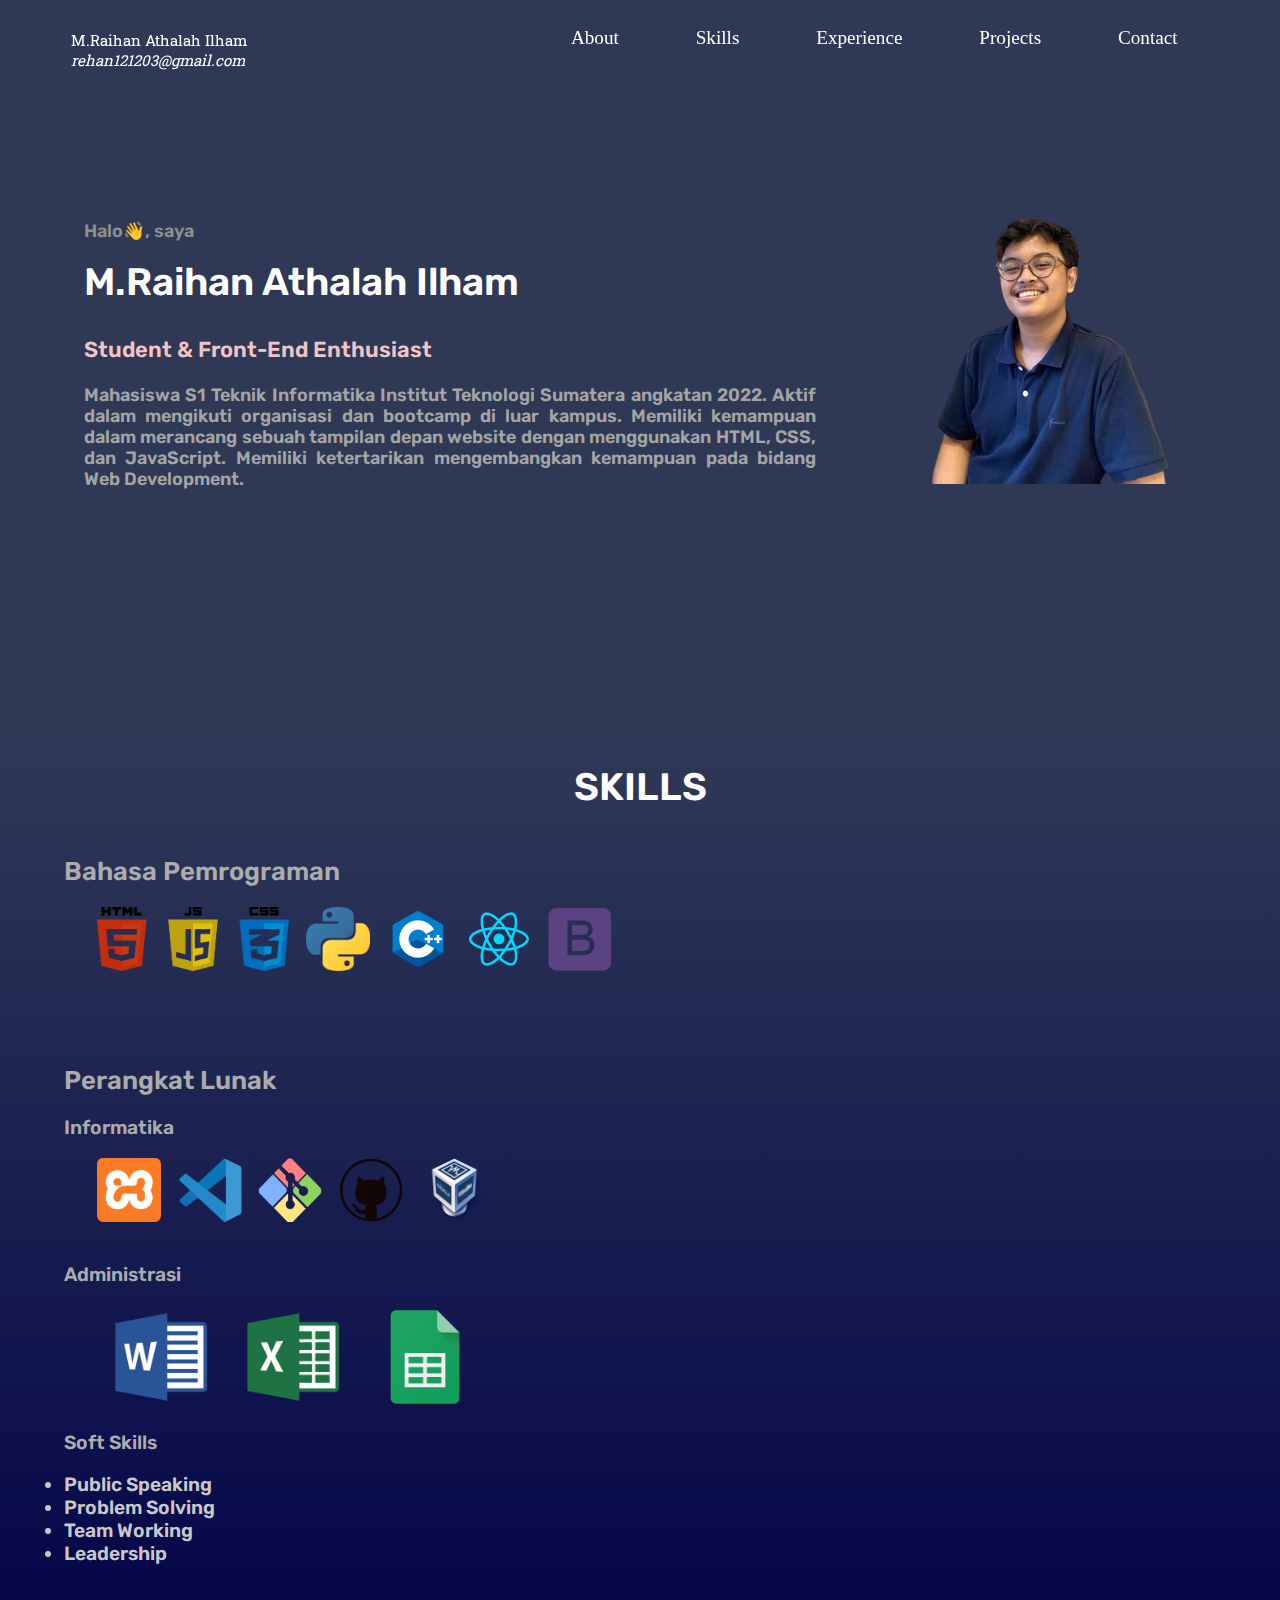
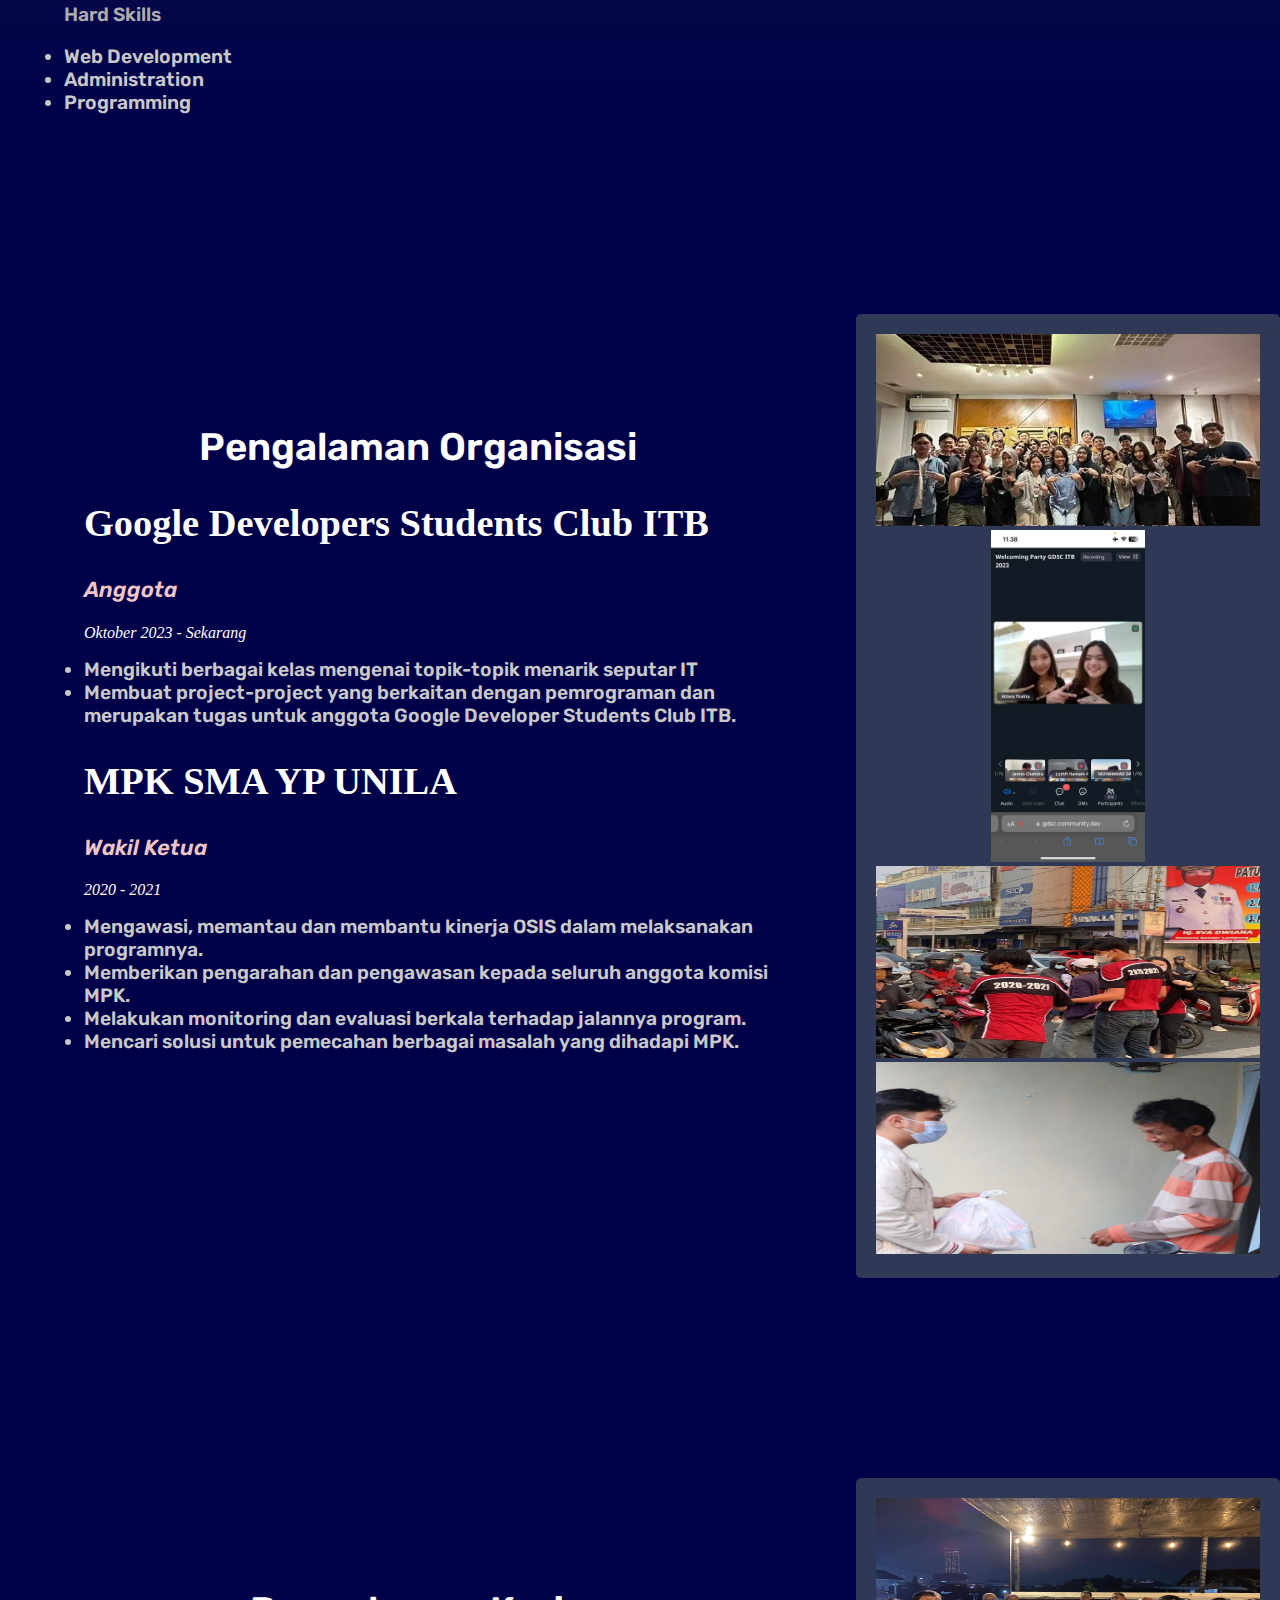
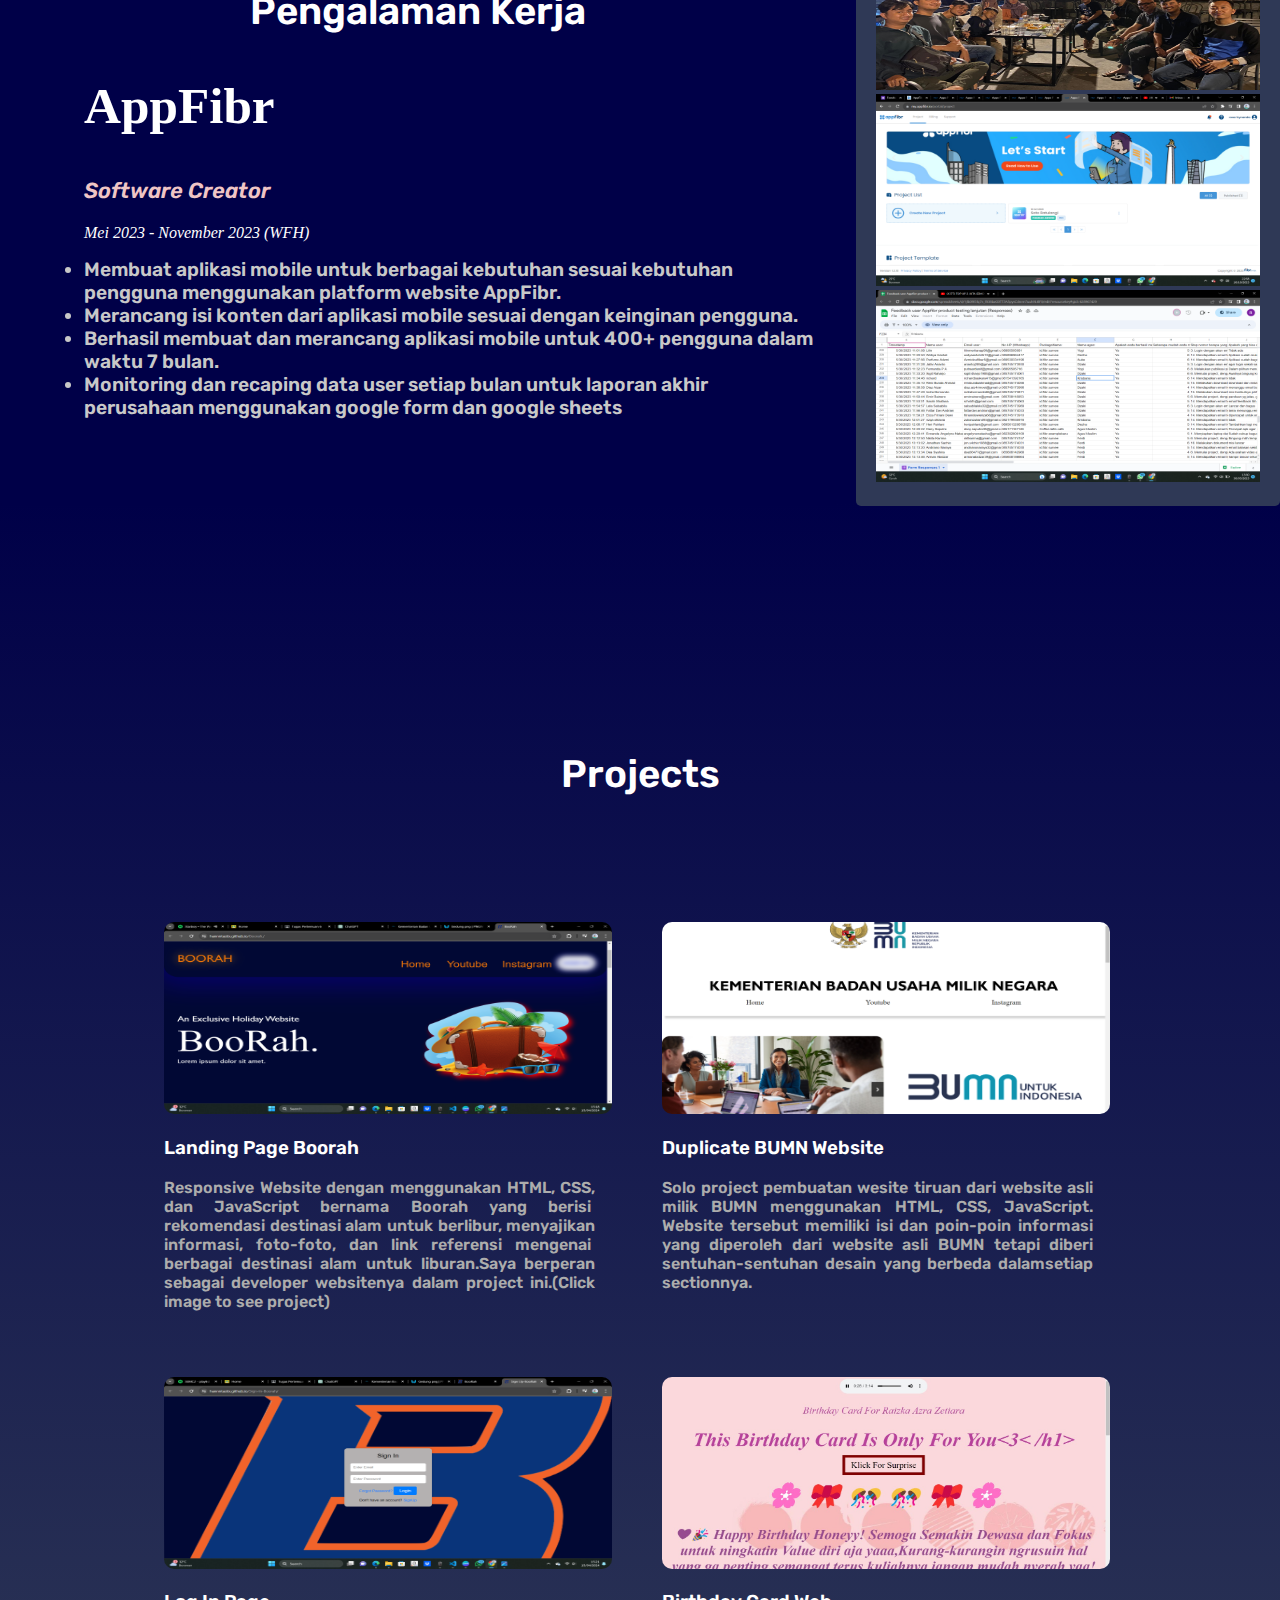
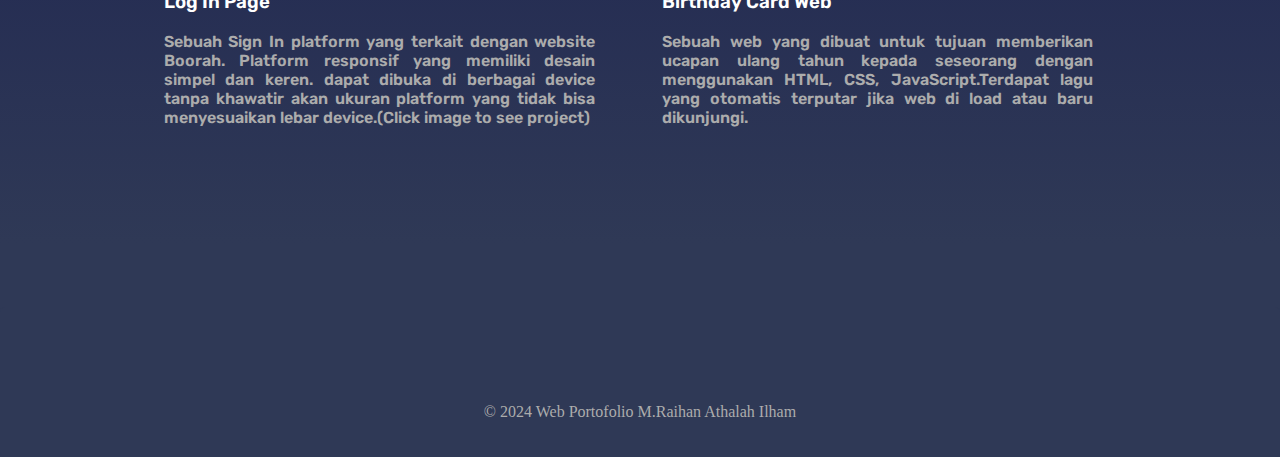
<file: index.html>
<!DOCTYPE html>
<html lang="en">

<head>
    <meta charset="UTF-8">
    <meta name="viewport" content="width=device-width, initial-scale=1.0">
    <title>Portofolio</title>
    <link rel="icon" href="task_html/Logo R.png" type="gif/jpg" sizes="16x16">
    <link rel="stylesheet" href="style.css">
    <link rel="preconnect" href="https://fonts.googleapis.com">
    <link rel="preconnect" href="https://fonts.gstatic.com" crossorigin>
    <link
        href="https://fonts.googleapis.com/css2?family=Bungee+Spice&family=Nanum+Myeongjo&family=Roboto+Slab:wght@100..900&family=Rubik:ital,wght@0,552;1,552&display=swap"
        rel="stylesheet">
    <link rel="stylesheet" href="https://cdnjs.cloudflare.com/ajax/libs/font-awesome/6.4.0/css/all.min.css"
        integrity="sha512-iecdLmaskl7CVkqkXNQ/ZH/XLlvWZOJyj7Yy7tcenmpD1ypASozpmT/E0iPtmFIB46ZmdtAc9eNBvH0H/ZpiBw=="
        crossorigin="anonymous" referrerpolicy="no-referrer" />
</head>

<body>
    <header>
        <div id="navbar" clss="navi">
            <h1 class="navbar-title">M.Raihan Athalah Ilham <br> <a href="#" target="_blank"
                    style="text-decoration: none; color: white;"><i>rehan121203@gmail.com</i></a></h1>
            <nav>
                <ul>
                    <a class="li" href="#main">About</a>
                    <a class="li" href="#skills">Skills</a>
                    <a class="li" href="#article2">Experience</a>
                    <a class="li" href="#project">Projects</a>
                    <a class="li" href="#main-footer">Contact</a>
                </ul>
            </nav>
        </div>
    </header>

    <main>
        <div id="main" class="main">
            <article>
                <p class="judul">Halo👋, saya</p>
                <h2 class="judul1">M.Raihan Athalah Ilham</h2>
                <p class="opening">Student & Front-End Enthusiast</p>
                <p class="about">Mahasiswa S1 Teknik Informatika Institut Teknologi Sumatera angkatan 2022. ​Aktif dalam
                    mengikuti organisasi dan bootcamp di luar kampus. Memiliki ​kemampuan dalam merancang sebuah
                    tampilan
                    depan website dengan ​menggunakan HTML, CSS, dan JavaScript. Memiliki ketertarikan ​mengembangkan
                    kemampuan pada bidang Web Development.</p>
            </article>

            <aside>
                <img src="task_html/profile-removebg-preview.png" style="width:80%;height: 100%; margin-top: -5vw;"
                    alt="profile">
            </aside>
        </div>
        <div id="skills" class="skill">
            <h1 class="heading">SKILLS</h1>
            <h2 class="language">Bahasa Pemrograman</h2>
            <div class="image">
                <img class="icons1" src="task_html/logo htmlcssjs.png" alt="html">
                <img class="icons" src="task_html/python png.png" alt="python">
                <img class="icons" src="task_html/c++.png" alt="c++">
                <img class="icons" src="task_html/react.png" alt="react">
                <img class="icons" src="task_html/bootstrap.png" alt="bootstrap">
            </div>
            <h2 class="software">Perangkat Lunak</h2>
            <h3 class="informatika">Informatika</h3>
            <div class="image">
                <img class="icons" src="task_html/xampp.png" alt="xampp">
                <img class="icons" src="task_html/vscode.png" alt="vscode">
                <img class="icons" src="task_html/gitbash.png" alt="git">
                <img class="icons" src="task_html/github.png" alt="github">
                <img class="icons2" src="task_html/oracle vm.png" alt="vm">
            </div>
            <br>
            <h3 class="informatika">Administrasi</h3>
            <div class="image">
                <img class="tools" src="task_html/ms word.png" alt="msword">
                <img class="tools" src="task_html/ms excel.png" alt="msexcel">
                <img class="tools" src="task_html/msheets.png" alt="sheets">
            </div>
            <h3 class="informatika">Soft Skills</h3>
            <li class="list">Public Speaking</li>
            <li class="list">Problem Solving</li>
            <li class="list">Team Working</li>
            <li class="list">Leadership</li>
            <br>
            <h3 class="informatika">Hard Skills</h3>
            <li class="list">Web Development</li>
            <li class="list">Administration</li>
            <li class="list">Programming</li>
        </div>
        <div class="experience">
            <article id="article2" class="article2">
                <h1 class="ex-project">Pengalaman Organisasi</h1>
                <h2 class="company">Google Developers Students Club ITB</h2>
                <p class="opening"><i>Anggota</i></p>
                <p style="font-family: 'Times New Roman', Times, serif;color: white;margin-left: 5vw;"><i>Oktober 2023 -
                        Sekarang</i></p>
                <li class="listed">Mengikuti berbagai kelas mengenai topik-topik ​menarik seputar IT</li>
                <li class="listed">Membuat project-project yang berkaitan ​dengan pemrograman dan merupakan tugas ​untuk
                    anggota Google Developer Students ​Club ITB.</li>
                <h2 class="company">MPK SMA YP UNILA</h2>
                <p class="opening"><i>Wakil Ketua</i></p>
                <p style="font-family: 'Times New Roman', Times, serif;color: white;margin-left: 5vw;"><i>2020 -
                        2021</i></p>
                <li class="listed">Mengawasi, memantau dan membantu kinerja ​OSIS dalam melaksanakan programnya.</li>
                <li class="listed">Memberikan pengarahan dan pengawasan ​kepada seluruh anggota komisi MPK.</li>
                <li class="listed">Melakukan monitoring dan evaluasi berkala ​terhadap jalannya program.</li>
                <li class="listed">Mencari solusi untuk pemecahan berbagai ​masalah yang dihadapi MPK.</li>
            </article>

            <aside class="aside2">
                <img class="organisation-doc" src="task_html/pk3.jpg" alt="work-experience">
                <img class="organisation-doc1" src="task_html/pk4.jpg" alt="work-experience">
                <img class="organisation-doc" src="task_html/pk1.jpg" alt="work-experience">
                <img class="organisation-doc" src="task_html/pk2.jpg" alt="work-experience">
            </aside>
        </div>
        <div class="experience">
            <article class="article2">
                <h1 class="ex-project">Pengalaman Kerja</h1>
                <h2 class="company1">AppFibr</h2>
                <p class="opening"><i>Software Creator</i></p>
                <p style="font-family: 'Times New Roman', Times, serif;color: white;margin-left: 5vw;"><i>Mei 2023 -
                        November 2023 (WFH)</i></p>
                <li class="list2">Membuat aplikasi mobile untuk berbagai kebutuhan ​sesuai kebutuhan pengguna
                    menggunakan platform ​website AppFibr.</li>
                <li class="list2">Merancang isi konten dari aplikasi mobile sesuai dengan ​keinginan pengguna.</li>
                <li class="list2">Berhasil membuat dan merancang aplikasi mobile untuk ​400+ pengguna dalam waktu 7
                    bulan.</li>
                <li class="list2">Monitoring dan recaping data user setiap bulan untuk laporan akhir perusahaan
                    menggunakan google form dan google sheets</li>
            </article>

            <aside class="aside2">
                <img class="work-doc" src="task_html/kerja1.jpg" alt="work-experience">
                <img class="work-doc" src="task_html/kerja3.png" alt="work-experience">
                <img class="work-doc" src="task_html/kerja2.png" alt="work-experience">
            </aside>
        </div>
        <div id="project" class="project">
            <h1 class="heading-project">Projects</h1>
            <div class="gallery">
                <div class="container1">
                    <a href="https://hannntastix.github.io/Boorah./" target="_blank"><img class="popup"
                            src="task_html/Screenshot (500).png" alt="boorah1"></a>
                    <h3 class="project-name">Landing Page Boorah</h3>
                    <p class="description">Responsive Website dengan ​menggunakan HTML, CSS, dan ​JavaScript bernama
                        Boorah yang berisi ​rekomendasi destinasi alam untuk ​berlibur, menyajikan informasi,
                        foto-​foto, dan link referensi mengenai ​berbagai destinasi alam untuk ​liburan.Saya berperan
                        sebagai ​developer websitenya dalam project ini.(Click image to see project)</p>
                </div>
                <div class="container2">
                    <img class="popup" src="task_html/bumn1.png" alt="boorah2">
                    <h3 class="project-name">Duplicate BUMN Website</h3>
                    <p class="description">Solo project pembuatan wesite ​tiruan dari website asli milik ​BUMN
                        menggunakan HTML, ​CSS, JavaScript. Website ​tersebut memiliki isi dan poin-​poin informasi yang
                        diperoleh ​dari website asli BUMN tetapi ​diberi sentuhan-sentuhan ​desain yang berbeda dalam
                        ​setiap sectionnya.</p>
                </div>
                <div class="container3">
                    <a href="https://hannntastix.github.io/Sign-In-Boorah/" target="_blank"><img class="popup"
                            src="task_html/Screenshot (508).png" alt="boorah3"></a>
                    <h3 class="project-name">Log In Page</h3>
                    <p class="description">Sebuah Sign In platform yang terkait dengan website Boorah. Platform
                        responsif yang ​memiliki desain simpel dan keren. dapat dibuka di berbagai device tanpa khawatir
                        akan ​ukuran platform yang tidak bisa menyesuaikan lebar device.(Click image to see project)</p>
                </div>
                <div class="container4">
                    <img class="popup" src="task_html/birthday card.jpg" alt="boorah4">
                    <h3 class="project-name">Birthday Card Web</h3>
                    <p class="description">Sebuah web yang dibuat untuk tujuan memberikan ucapan ulang tahun kepada
                        seseorang dengan menggunakan HTML, CSS, JavaScript.Terdapat lagu yang otomatis terputar jika web
                        di load atau baru dikunjungi.</p>
                </div>
            </div>
        </div>
    </main>
    <script src="script.js"></script>

    <footer id="main-footer">
        <div class="section">
            <ul class="social-media-links">
                <li><a class="fa-brands fa-github fa-2xl" href="https://github.com/Hannntastix" target="_blank"
                        style="color: black;margin-right: 10px;"></a></li>
                <li><a class="fa-brands fa-youtube fa-2xl" href="https://www.youtube.com/@raihanathalah764"
                        style="text-decoration: none;color: red; margin-right: 10px;" target="_blank"></a></li>
                <li><a class="fa-brands fa-linkedin fa-2xl" href="https://www.linkedin.com/in/mraihan-athalah/"
                        style="text-decoration: none; margin-right: 10px;" target="_blank"></a></li>
                <li><a class="fa-brands fa-instagram fa-2xl"
                        href="https://www.instagram.com/m.raihanathalah?igsh=cHBtaXRpcHkwaWFo"
                        style="text-decoration: none; margin-right: 10px;" target="_blank"></a></li>
            </ul>
            <p class="copyright-state">© 2024 Web Portofolio M.Raihan Athalah Ilham</p>
        </div>
    </footer>
</body>

</html>
</file>
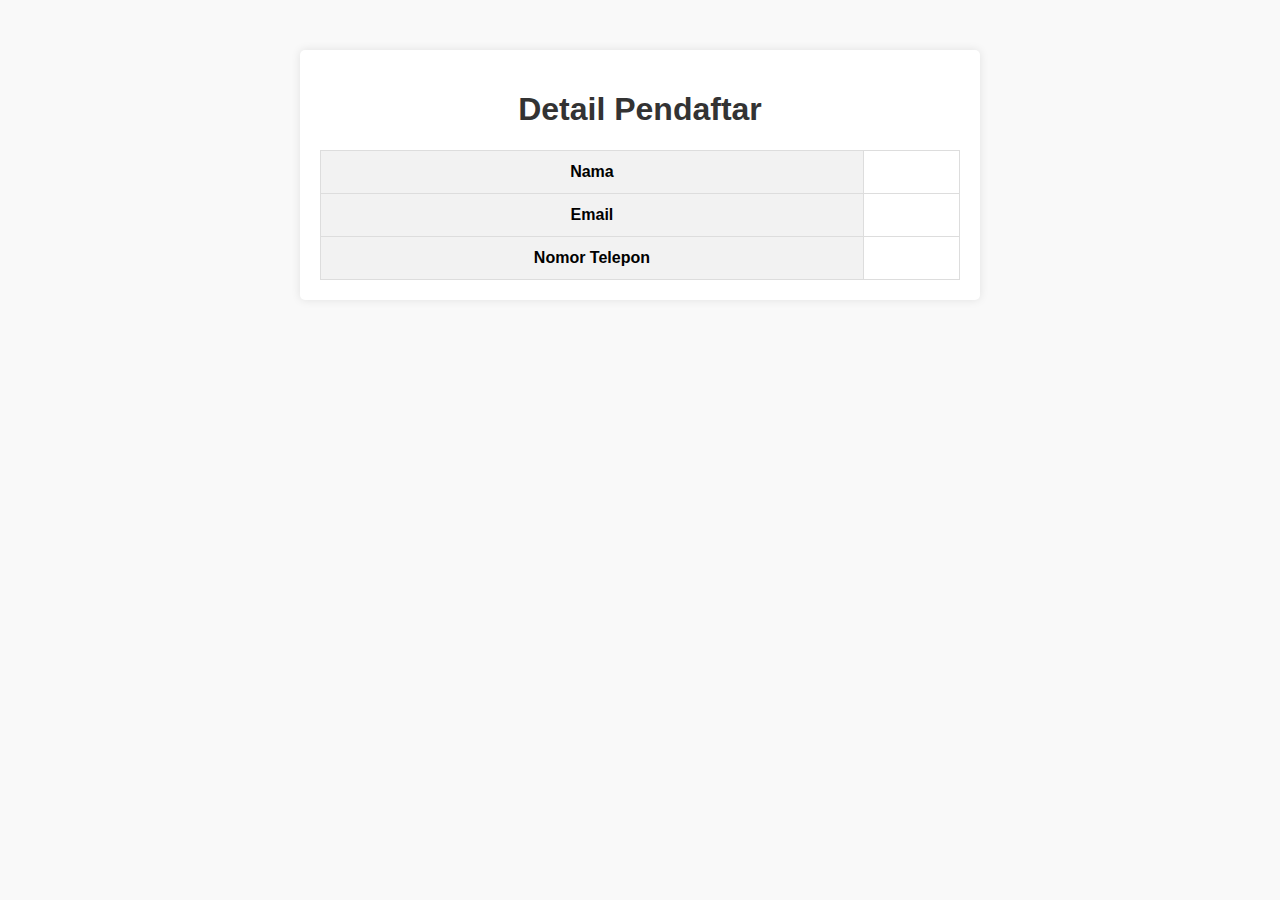
<file: task_2/index.html>
<!DOCTYPE html>
<html lang="en">

<head>
    <meta charset="UTF-8">
    <meta name="viewport" content="width=device-width, initial-scale=1.0">
    <title>Detail Pendaftar</title>
    <link rel="stylesheet" href="style.css">
</head>

<body>
    <div class="container">
        <h1>Detail Pendaftar</h1>
        <table>
            <tr>
                <th>Nama</th>
                <td id="name"></td>
            </tr>
            <tr>
                <th>Email</th>
                <td id="email"></td>
            </tr>
            <tr>
                <th>Nomor Telepon</th>
                <td id="phone"></td>
            </tr>
        </table>
    </div>

    <script>
        // Mengambil data dari query string
        const urlParams = new URLSearchParams(window.location.search);
        document.getElementById('name').textContent = urlParams.get('name');
        document.getElementById('email').textContent = urlParams.get('email');
        document.getElementById('phone').textContent = urlParams.get('phone');
    </script>
</body>

</html>
</file>
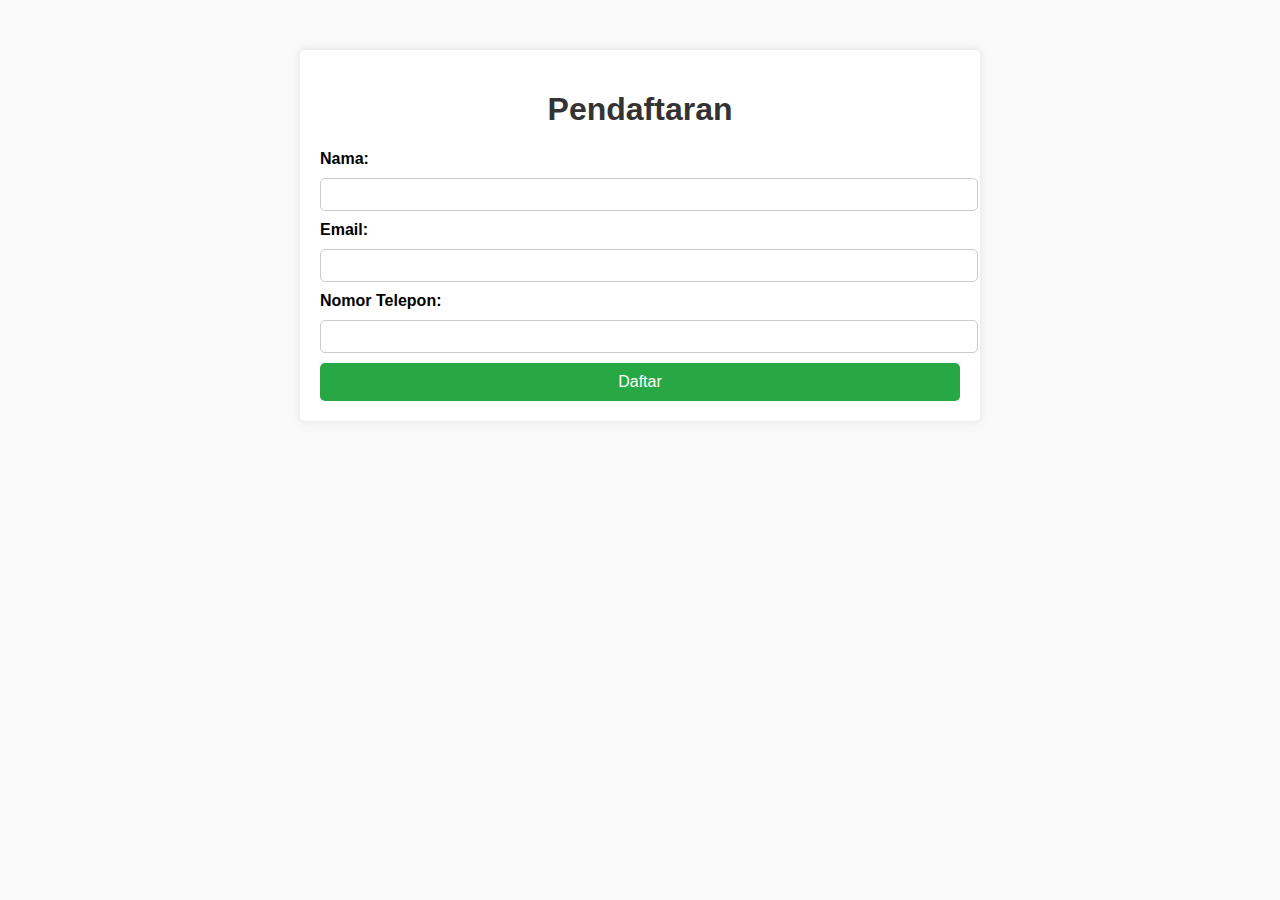
<file: task_2/form.html>
<!DOCTYPE html>
<html lang="en">

<head>
    <meta charset="UTF-8">
    <meta name="viewport" content="width=device-width, initial-scale=1.0">
    <title>Halaman Pendaftaran</title>
    <link rel="stylesheet" href="style.css">
</head>

<body>
    <div class="container">
        <h1>Pendaftaran</h1>
        <form action="details.html" method="GET">
            <label for="name">Nama:</label>
            <input type="text" id="name" name="name" required><br>

            <label for="email">Email:</label>
            <input type="email" id="email" name="email" required><br>

            <label for="phone">Nomor Telepon:</label>
            <input type="text" id="phone" name="phone" required><br>

            <button type="submit">Daftar</button>
        </form>
    </div>
</body>

</html>
</file>
<file: style.css>
body {
    width: auto;
    margin: 0;
    padding: 0; 
    background-color: rgb(47, 57, 86);
}

@keyframes slideinleft {
    from {
        transform: translateX(-100px);
    }
 
    to {
        transform: translateX(0);
    }
}
@media screen and (max-width:450px) {
    main {
        margin-top: 3vw;
        margin-bottom: 3vw;
        background-color: none;
        animation-name: slideinleft;
        animation-duration: 2s;
        z-index: -1;
    }

    .main {
        display: flex;
        background-color: none;
    }

    header {
        background-color: red;
        width: 100%;
        border-bottom-left-radius: 5px;
        border-bottom-right-radius: 5px;
        display: inline;
    }

    #navbar {
        padding: 20px;
        opacity: 1;
        -webkit-backdrop-filter: blur(10px);
        /*INI KALO GA NGEFEK MASUKIN KE MEDIA QUARRIES*/
        backdrop-filter: blur(10px);
        border-bottom-left-radius: 5px;
        border-bottom-right-radius: 5px;
        margin: 0;
        display: flex;
        height: 40px;
        position: sticky;
        top: 0;
        z-index: 2;
    }

    footer {
        padding: 20px;
        background-color: rgb(47, 57, 86);
        border-radius: 5px;
        margin-top: 5vw;
    }

    article {
        padding: 30px 10px 10px 10px;
        background-color: rgb(47, 57, 86);
        border-radius: 5px;
        margin-top: 5vw;
        flex: 1;
        margin-right: 20px;
    }

    aside {
        padding: 10px;
        border-radius: 5px;
        justify-content: center;
        height: 52vw;
        width: 40vw;
        background-color: rgb(47, 57, 86);
    }

    ul {
        display: flex;
        flex-direction: row;
        gap: 3vw;
        padding: 0px;
        background-color: none;
        margin-top: 7px;
        margin-right: 10px;
    }

    h1 {
        background-color: none;
    }

    nav {
        display: flex;
        justify-content: end;
        background-color: none;
        width: 70%;
        margin: auto;
    }

    .li {
        text-decoration: none;
        font-size: 2.3vw;
        color: white;
    }

    .li:hover {
        color: rgb(1, 255, 255);
    }

    .navbar-title {
        color: white;
        font-size: 1.8vw;
        padding: 0px;
        font-family: "Roboto Slab", serif;
        font-optical-sizing: auto;
        font-weight: 400;
        font-style: normal;
        margin-left: 4vw;
    }

    .judul1 {
        font-size: 3vw;
        font-family: "Rubik", sans-serif;
        font-optical-sizing: auto;
        font-weight: 580;
        font-style: normal;
        color: white;
        margin-left: 5vw;
        background-color: none;
        margin-top: 0;
    }

    .judul2 {
        text-align: center;
    }

    .about {
        font-size: 1.7vw;
        font-family: "Rubik", sans-serif;
        font-optical-sizing: auto;
        font-weight: 580;
        font-style: normal;
        top: 0;
        color: rgb(165, 165, 165);
        margin-left: 5vw;
        background-color: none;
        text-align: justify;
    }

    .judul {
        font-size: 2.5vw;
        font-family: "Rubik", sans-serif;
        font-optical-sizing: auto;
        font-weight: 580;
        font-style: normal;
        color: rgb(143, 143, 143);
        margin-left: 5vw;
        background-color: none;
        padding-top: 10px;
    }

    .opening {
        font-size: 2.3vw;
        font-family: "Rubik", sans-serif;
        font-optical-sizing: auto;
        font-weight: 580;
        font-style: normal;
        top: 0;
        color: rgb(239, 197, 197);
        margin-left: 5vw;
        background-color: none;
    }

    .skill {
        width: 100%;
        height: 100%;
        background: linear-gradient(rgb(47, 57, 86), rgb(0, 0, 72));
        margin-top: 17vw;
    }

    .heading {
        font-size: 6vw;
        font-family: "Rubik", sans-serif;
        font-optical-sizing: auto;
        font-weight: 580;
        font-style: normal;
        color: white;
        background-color: none;
        text-align: center;
        padding: 20px;
    }

    .language {
        font-size: 5vw;
        font-family: "Rubik", sans-serif;
        font-optical-sizing: auto;
        font-weight: 580;
        font-style: normal;
        color: rgb(172, 172, 172);
        margin-left: 5vw;
        background-color: none;
    }

    .icons {
        width: 8vw;
        height: 8vw;
        margin-left: 2vw;
    }

    .icons1 {
        width: 24vw;
        height: 8vw;
        margin-left: 2vw;
    }

    .icons2 {
        width: 10vw;
        height: 8vw;
        margin-left: 2vw;
    }

    .image {
        margin-left: 5vw;
        padding: 0 0 0 20px;
        gap: 2vw;
    }

    .software {
        font-size: 5vw;
        font-family: "Rubik", sans-serif;
        font-optical-sizing: auto;
        font-weight: 580;
        font-style: normal;
        color: rgb(172, 172, 172);
        margin-left: 5vw;
        background-color: none;
        margin-top: 7vw;
    }

    .informatika {
        font-size: 4.5vw;
        font-family: "Rubik", sans-serif;
        font-optical-sizing: auto;
        font-weight: 580;
        font-style: normal;
        color: rgb(172, 172, 172);
        margin-left: 5vw;
        background-color: none;
    }

    .tools {
        width: 8vw;
        height: 8vw;
        margin-left: 2vw;
    }

    .list {
        font-size: 4vw;
        font-family: "Rubik", sans-serif;
        font-optical-sizing: auto;
        font-weight: 580;
        font-style: normal;
        color: rgb(200, 200, 200);
        margin-left: 5vw;
        background-color: none;
    }

    .list2 {
        font-size: 2.5vw;
        font-family: "Rubik", sans-serif;
        font-optical-sizing: auto;
        font-weight: 580;
        font-style: normal;
        color: rgb(200, 200, 200);
        margin-left: 5vw;
        background-color: none;
    }

    .project {
        width: 100%;
        height: 100%;
        background: linear-gradient(rgb(0, 0, 72), rgb(47, 57, 86));
        margin-top: -31px;
    }

    .heading-project {
        font-size: 7vw;
        font-family: "Rubik", sans-serif;
        font-optical-sizing: auto;
        font-weight: 580;
        font-style: normal;
        color: white;
        background-color: none;
        text-align: center;
        padding: 250px 0 100px 0;
    }

    .gallery {
        width: 80%;
        margin: auto;
        display: flex;
        flex-direction: column;
        gap: 50px;
        padding: 0 0px 100px 0
    }

    .container1 {
        width: 80vw;
    }

    .container2 {
        width: 80vw;
    }

    .container3 {
        width: 80vw;
    }

    .container4 {
        width: 80vw;
    }

    .project-name {
        margin-left: 1.3vw;
        color: white;
        font-family: "Rubik", sans-serif;
        font-optical-sizing: auto;
        font-weight: 580;
        font-style: normal;
        text-align: center;
    }

    .description {
        margin-left: 1.3vw;
        color: rgb(172, 172, 172);
        font-family: "Rubik", sans-serif;
        font-optical-sizing: auto;
        font-weight: 580;
        font-style: normal;
        text-align: center;
    }

    .article2 {
        background-color: rgb(0, 0, 72);
        border-radius: 5px;
        margin-top: -2vw;
        flex: 1;
        margin-right: 20px;
        padding: 0vw 1.4vw 1.4vw 1.4vw;
    }

    .aside2 {
        background-color: none;
        padding: 20px;
        border-radius: 5px;
        justify-content: center;
        height: 110vw;
    }

    .organisation-doc {
        width: 100%;
        height: 24.5vw;
    }

    .organisation-doc1 {
        width: 60%;
        height: 30%;
        margin-left: 20%;
    }

    .experience {
        display: flex;
        background-color: rgb(0, 0, 72);
        padding-top: 200px;
    }

    .ex-project {
        font-size: 4vw;
        font-family: "Rubik", sans-serif;
        font-optical-sizing: auto;
        font-weight: 580;
        font-style: normal;
        color: white;
        background-color: none;
        text-align: center;
    }

    .company {
        margin-left: 5vw;
        font-size: 3vw;
        font-family: 'Times New Roman', Times, serif;
        font-optical-sizing: auto;
        font-weight: 580;
        font-style: normal;
        color: white;
        background-color: none;
    }

    .company1 {
        margin-left: 5vw;
        font-size: 4vw;
        font-family: 'Times New Roman', Times, serif;
        font-optical-sizing: auto;
        font-weight: 580;
        font-style: normal;
        color: white;
        background-color: none;
    }

    .listed {
        font-size: 1.8vw;
        font-family: "Rubik", sans-serif;
        font-optical-sizing: auto;
        font-weight: 580;
        font-style: normal;
        color: rgb(200, 200, 200);
        margin-left: 5vw;
        background-color: none;
    }

    .work-doc {
        width: 100%;
        height: 35vw;
    }

    .popup {
        transition: 0.3s;
        cursor: pointer;
        width: 80vw;
        height: 40vw;
        border-radius: 10px;
        margin-left: 1.3vw;
    }

    .popup:hover {
        scale: 1.1;
    }

    .copyright-state {
        color: rgb(172, 172, 172);
        text-align: center;
        font-family: 'Times New Roman', Times, serif;
        font-optical-sizing: auto;
        font-weight: 480;
        font-style: normal;
        font-size: 4vw;
    }



    .fa {
        padding: 20px;
        font-size: 30px;
        width: 50px;
        text-align: center;
        text-decoration: none;
        margin: 5px 2px;
    }

    .fa:hover {
        opacity: 0.7;
    }

    .fa-linkedin {
        background: #007bb5;
        color: white;
    }

    .section {
        display: flex;
        flex-direction: column;
        background-color: none;
        width: 100%;
        align-items: center;
    }

    .social-media-links {
        z-index: 3;
        gap: 2vw;
        margin-left: 0;
        margin-top: 2vw;
        text-align: center;
        height: auto;
        list-style: none;
    }
}
@media screen and (min-width:450px) and (max-width:700px) {
    main {
        margin-top: 3vw;
        margin-bottom: 3vw;
        background-color: none;
        animation-name: slideinleft;
        animation-duration: 2s;
        z-index: -1;
    }

    .main {
        display: flex;
        background-color: none;
    }

    header {
        background-color: red;
        width: 100%;
        border-bottom-left-radius: 5px;
        border-bottom-right-radius: 5px;
        display: inline;
    }

    #navbar {
        padding: 20px;
        opacity: 1;
        -webkit-backdrop-filter: blur(10px);
        /*INI KALO GA NGEFEK MASUKIN KE MEDIA QUARRIES*/
        backdrop-filter: blur(10px);
        border-bottom-left-radius: 5px;
        border-bottom-right-radius: 5px;
        margin: 0;
        display: flex;
        height: 40px;
        position: sticky;
        top: 0;
        z-index: 2;
    }

    footer {
        padding: 20px;
        background-color: rgb(47, 57, 86);
        border-radius: 5px;
        margin-top: 5vw;
    }

    article {
        padding: 30px 10px 10px 10px;
        background-color: rgb(47, 57, 86);
        border-radius: 5px;
        margin-top: 5vw;
        flex: 1;
        margin-right: 20px;
    }

    aside {
        padding: 10px;
        border-radius: 5px;
        justify-content: center;
        height: 52vw;
        width: 40vw;
        background-color: rgb(47, 57, 86);
    }

    ul {
        display: flex;
        flex-direction: row;
        gap: 3vw;
        padding: 0px;
        background-color: none;
        margin-top: 7px;
        margin-right: 10px;
    }

    h1 {
        background-color: none;
    }

    nav {
        display: flex;
        justify-content: end;
        background-color: none;
        width: 70%;
        margin: auto;
    }

    .li {
        text-decoration: none;
        font-size: 2.3vw;
        color: white;
    }

    .li:hover {
        color: rgb(1, 255, 255);
    }

    .navbar-title {
        color: white;
        font-size: 1.8vw;
        padding: 0px;
        font-family: "Roboto Slab", serif;
        font-optical-sizing: auto;
        font-weight: 400;
        font-style: normal;
        margin-left: 4vw;
    }

    .judul1 {
        font-size: 3vw;
        font-family: "Rubik", sans-serif;
        font-optical-sizing: auto;
        font-weight: 580;
        font-style: normal;
        color: white;
        margin-left: 5vw;
        background-color: none;
        margin-top: 0;
    }

    .judul2 {
        text-align: center;
    }

    .about {
        font-size: 1.7vw;
        font-family: "Rubik", sans-serif;
        font-optical-sizing: auto;
        font-weight: 580;
        font-style: normal;
        top: 0;
        color: rgb(165, 165, 165);
        margin-left: 5vw;
        background-color: none;
        text-align: justify;
    }

    .judul {
        font-size: 2.5vw;
        font-family: "Rubik", sans-serif;
        font-optical-sizing: auto;
        font-weight: 580;
        font-style: normal;
        color: rgb(143, 143, 143);
        margin-left: 5vw;
        background-color: none;
        padding-top: 10px;
    }

    .opening {
        font-size: 2.3vw;
        font-family: "Rubik", sans-serif;
        font-optical-sizing: auto;
        font-weight: 580;
        font-style: normal;
        top: 0;
        color: rgb(239, 197, 197);
        margin-left: 5vw;
        background-color: none;
    }

    .skill {
        width: 100%;
        height: 100%;
        background: linear-gradient(rgb(47, 57, 86), rgb(0, 0, 72));
        margin-top: 17vw;
    }

    .heading {
        font-size: 6vw;
        font-family: "Rubik", sans-serif;
        font-optical-sizing: auto;
        font-weight: 580;
        font-style: normal;
        color: white;
        background-color: none;
        text-align: center;
        padding: 20px;
    }

    .language {
        font-size: 5vw;
        font-family: "Rubik", sans-serif;
        font-optical-sizing: auto;
        font-weight: 580;
        font-style: normal;
        color: rgb(172, 172, 172);
        margin-left: 5vw;
        background-color: none;
    }

    .icons {
        width: 8vw;
        height: 8vw;
        margin-left: 2vw;
    }

    .icons1 {
        width: 24vw;
        height: 8vw;
        margin-left: 2vw;
    }

    .icons2 {
        width: 10vw;
        height: 8vw;
        margin-left: 2vw;
    }

    .image {
        margin-left: 5vw;
        padding: 0 0 0 20px;
        gap: 2vw;
    }

    .software {
        font-size: 5vw;
        font-family: "Rubik", sans-serif;
        font-optical-sizing: auto;
        font-weight: 580;
        font-style: normal;
        color: rgb(172, 172, 172);
        margin-left: 5vw;
        background-color: none;
        margin-top: 7vw;
    }

    .informatika {
        font-size: 4.5vw;
        font-family: "Rubik", sans-serif;
        font-optical-sizing: auto;
        font-weight: 580;
        font-style: normal;
        color: rgb(172, 172, 172);
        margin-left: 5vw;
        background-color: none;
    }

    .tools {
        width: 8vw;
        height: 8vw;
        margin-left: 2vw;
    }

    .list {
        font-size: 4vw;
        font-family: "Rubik", sans-serif;
        font-optical-sizing: auto;
        font-weight: 580;
        font-style: normal;
        color: rgb(200, 200, 200);
        margin-left: 5vw;
        background-color: none;
    }

    .list2 {
        font-size: 2.5vw;
        font-family: "Rubik", sans-serif;
        font-optical-sizing: auto;
        font-weight: 580;
        font-style: normal;
        color: rgb(200, 200, 200);
        margin-left: 5vw;
        background-color: none;
    }

    .project {
        width: 100%;
        height: 100%;
        background: linear-gradient(rgb(0, 0, 72), rgb(47, 57, 86));
        margin-top: -31px;
    }

    .heading-project {
        font-size: 7vw;
        font-family: "Rubik", sans-serif;
        font-optical-sizing: auto;
        font-weight: 580;
        font-style: normal;
        color: white;
        background-color: none;
        text-align: center;
        padding: 250px 0 100px 0;
    }

    .gallery {
        width: 80%;
        margin: auto;
        display: flex;
        flex-direction: column;
        gap: 50px;
        padding: 0 0px 100px 0
    }

    .container1 {
        width: 70vw;
    }

    .container2 {
        width: 70vw;
    }

    .container3 {
        width: 70vw;
    }

    .container4 {
        width: 70vw;
    }

    .project-name {
        margin-left: 1.3vw;
        color: white;
        font-family: "Rubik", sans-serif;
        font-optical-sizing: auto;
        font-weight: 580;
        font-style: normal;
        text-align: center;
    }

    .description {
        margin-left: 1.3vw;
        color: rgb(172, 172, 172);
        font-family: "Rubik", sans-serif;
        font-optical-sizing: auto;
        font-weight: 580;
        font-style: normal;
        text-align: center;
    }

    .article2 {
        background-color: rgb(0, 0, 72);
        border-radius: 5px;
        margin-top: -2vw;
        flex: 1;
        margin-right: 20px;
        padding: 0vw 1.4vw 1.4vw 1.4vw;
    }

    .aside2 {
        background-color: none;
        padding: 20px;
        border-radius: 5px;
        justify-content: center;
        height: 80vw;
    }

    .organisation-doc {
        width: 100%;
        height: 22%;
    }

    .organisation-doc1 {
        width: 60%;
        height: 30%;
        margin-left: 20%;
    }

    .experience {
        display: flex;
        background-color: rgb(0, 0, 72);
        padding-top: 200px;
    }

    .ex-project {
        font-size: 4vw;
        font-family: "Rubik", sans-serif;
        font-optical-sizing: auto;
        font-weight: 580;
        font-style: normal;
        color: white;
        background-color: none;
        text-align: center;
    }

    .company {
        margin-left: 5vw;
        font-size: 3vw;
        font-family: 'Times New Roman', Times, serif;
        font-optical-sizing: auto;
        font-weight: 580;
        font-style: normal;
        color: white;
        background-color: none;
    }

    .company1 {
        margin-left: 5vw;
        font-size: 4vw;
        font-family: 'Times New Roman', Times, serif;
        font-optical-sizing: auto;
        font-weight: 580;
        font-style: normal;
        color: white;
        background-color: none;
    }

    .listed {
        font-size: 1.8vw;
        font-family: "Rubik", sans-serif;
        font-optical-sizing: auto;
        font-weight: 580;
        font-style: normal;
        color: rgb(200, 200, 200);
        margin-left: 5vw;
        background-color: none;
    }

    .work-doc {
        width: 100%;
        height: 26vw;
    }

    .popup {
        transition: 0.3s;
        cursor: pointer;
        width: 70vw;
        height: 30vw;
        border-radius: 10px;
        margin-left: 1.3vw;
    }

    .popup:hover {
        scale: 1.1;
    }

    .copyright-state {
        color: rgb(172, 172, 172);
        text-align: center;
        font-family: 'Times New Roman', Times, serif;
        font-optical-sizing: auto;
        font-weight: 480;
        font-style: normal;
        font-size: 3vw;
    }



    .fa {
        padding: 20px;
        font-size: 30px;
        width: 50px;
        text-align: center;
        text-decoration: none;
        margin: 5px 2px;
    }

    .fa:hover {
        opacity: 0.7;
    }

    .fa-linkedin {
        background: #007bb5;
        color: white;
    }

    .section {
        display: flex;
        flex-direction: column;
        background-color: none;
        width: 100%;
        align-items: center;
    }

    .social-media-links {
        z-index: 3;
        gap: 2vw;
        margin-left: 0;
        margin-top: 2vw;
        text-align: center;
        height: auto;
        list-style: none;
    }
}

@media screen and (min-width:700px) and (max-width:850px) {
    main {
        margin-top: 3vw;
        margin-bottom: 3vw;
        background-color: none;
        animation-name: slideinleft;
        animation-duration: 2s;
        z-index: -1;
    }

    .main {
        display: flex;
        background-color: none;
    }

    aside {
        width: 30%;
        height: auto;
    }

    header {
        background-color: red;
        width: 100%;
        border-bottom-left-radius: 5px;
        border-bottom-right-radius: 5px;
        display: inline;
    }

    #navbar {
        padding: 20px;
        opacity: 1;
        -webkit-backdrop-filter: blur(10px);
        /*INI KALO GA NGEFEK MASUKIN KE MEDIA QUARRIES*/
        backdrop-filter: blur(10px);
        border-bottom-left-radius: 5px;
        border-bottom-right-radius: 5px;
        margin: 0;
        display: flex;
        height: 40px;
        position: sticky;
        top: 0;
        z-index: 2;
    }

    footer {
        padding: 20px;
        background-color: rgb(47, 57, 86);
        border-radius: 5px;
        margin-top: 5vw;
    }

    article {
        padding: 20px;
        background-color: rgb(47, 57, 86);
        border-radius: 5px;
        margin-top: 5vw;
        flex: 1;
        margin-right: 20px;
    }

    aside {
        padding: 20px;
        border-radius: 5px;
        justify-content: center;
        height: 40vw;
        width: 35vw;
        background-color: rgb(47, 57, 86);
    }

    ul {
        display: flex;
        flex-direction: row;
        gap: 6vw;
        padding: 0px;
        background-color: none;
        margin-top: 7px;
        margin-right: 10px;
    }

    h1 {
        background-color: none;
    }

    nav {
        display: flex;
        justify-content: end;
        background-color: none;
        width: 70%;
        margin: auto;
    }

    .li {
        text-decoration: none;
        font-size: 1.8vw;
        color: white;
    }

    .li:hover {
        color: rgb(1, 255, 255);
    }

    .navbar-title {
        color: white;
        font-size: 1.8vw;
        padding: 0px;
        font-family: "Roboto Slab", serif;
        font-optical-sizing: auto;
        font-weight: 400;
        font-style: normal;
        margin-left: 4vw;
    }

    .judul1 {
        font-size: 3vw;
        font-family: "Rubik", sans-serif;
        font-optical-sizing: auto;
        font-weight: 580;
        font-style: normal;
        color: white;
        margin-left: 5vw;
        background-color: none;
        margin-top: 0;
    }

    .judul2 {
        text-align: center;
    }

    .about {
        font-size: 1.7vw;
        font-family: "Rubik", sans-serif;
        font-optical-sizing: auto;
        font-weight: 580;
        font-style: normal;
        top: 0;
        color: rgb(165, 165, 165);
        margin-left: 5vw;
        background-color: none;
        text-align: justify;
    }

    .judul {
        font-size: 1.9vw;
        font-family: "Rubik", sans-serif;
        font-optical-sizing: auto;
        font-weight: 580;
        font-style: normal;
        color: rgb(143, 143, 143);
        margin-left: 5vw;
        background-color: none;
    }

    .opening {
        font-size: 1.9vw;
        font-family: "Rubik", sans-serif;
        font-optical-sizing: auto;
        font-weight: 580;
        font-style: normal;
        top: 0;
        color: rgb(239, 197, 197);
        margin-left: 5vw;
        background-color: none;
    }

    .skill {
        width: 100%;
        height: 100%;
        background: linear-gradient(rgb(47, 57, 86), rgb(0, 0, 72));
        margin-top: 17vw;
    }

    .heading {
        font-size: 5vw;
        font-family: "Rubik", sans-serif;
        font-optical-sizing: auto;
        font-weight: 580;
        font-style: normal;
        color: white;
        background-color: none;
        text-align: center;
        padding: 20px;
    }

    .language {
        font-size: 4vw;
        font-family: "Rubik", sans-serif;
        font-optical-sizing: auto;
        font-weight: 580;
        font-style: normal;
        color: rgb(172, 172, 172);
        margin-left: 5vw;
        background-color: none;
    }

    .icons {
        width: 8vw;
        height: 8vw;
        margin-left: 2vw;
    }

    .icons1 {
        width: 24vw;
        height: 8vw;
        margin-left: 2vw;
    }

    .icons2 {
        width: 10vw;
        height: 8vw;
        margin-left: 2vw;
    }

    .image {
        margin-left: 5vw;
        padding: 0 0 0 20px;
        gap: 2vw;
    }

    .software {
        font-size: 4vw;
        font-family: "Rubik", sans-serif;
        font-optical-sizing: auto;
        font-weight: 580;
        font-style: normal;
        color: rgb(172, 172, 172);
        margin-left: 5vw;
        background-color: none;
        margin-top: 7vw;
    }

    .informatika {
        font-size: 3.5vw;
        font-family: "Rubik", sans-serif;
        font-optical-sizing: auto;
        font-weight: 580;
        font-style: normal;
        color: rgb(172, 172, 172);
        margin-left: 5vw;
        background-color: none;
    }

    .tools {
        width: 8vw;
        height: 8vw;
        margin-left: 2vw;
    }

    .list {
        font-size: 2.5vw;
        font-family: "Rubik", sans-serif;
        font-optical-sizing: auto;
        font-weight: 580;
        font-style: normal;
        color: rgb(200, 200, 200);
        margin-left: 5vw;
        background-color: none;
    }

    .list2 {
        font-size: 2vw;
        font-family: "Rubik", sans-serif;
        font-optical-sizing: auto;
        font-weight: 580;
        font-style: normal;
        color: rgb(200, 200, 200);
        margin-left: 5vw;
        background-color: none;
    }

    .project {
        width: 100%;
        height: 100%;
        background: linear-gradient(rgb(0, 0, 72), rgb(47, 57, 86));
        margin-top: -31px;
    }

    .heading-project {
        font-size: 5vw;
        font-family: "Rubik", sans-serif;
        font-optical-sizing: auto;
        font-weight: 580;
        font-style: normal;
        color: white;
        background-color: none;
        text-align: center;
        padding: 250px 0 100px 0;
    }

    .gallery {
        width: 80%;
        margin: auto;
        display: flex;
        flex-wrap: wrap;
        gap: 50px;
        padding: 0 0px 100px 0
    }

    .container1 {
        width: 35vw;
    }

    .container2 {
        width: 35vw;
    }

    .container3 {
        width: 35vw;
    }

    .container4 {
        width: 35vw;
    }

    .project-name {
        margin-left: 1.3vw;
        color: white;
        font-family: "Rubik", sans-serif;
        font-optical-sizing: auto;
        font-weight: 580;
        font-style: normal;
    }

    .description {
        margin-left: 1.3vw;
        color: rgb(172, 172, 172);
        font-family: "Rubik", sans-serif;
        font-optical-sizing: auto;
        font-weight: 580;
        font-style: normal;
        text-align: justify;
    }

    .article2 {
        background-color: rgb(0, 0, 72);
        border-radius: 5px;
        margin-top: 1vw;
        flex: 1;
        margin-right: 20px;
        padding: 1.4vw;
    }

    .aside2 {
        background-color: none;
        padding: 20px;
        border-radius: 5px;
        justify-content: center;
        height: 80%;
    }

    .organisation-doc {
        width: 100%;
        height: 15vw;
    }

    .organisation-doc1 {
        width: 40%;
        height: 15%;
        margin-left: 30%;
    }

    .experience {
        display: flex;
        background-color: rgb(0, 0, 72);
        padding-top: 200px;
    }

    .ex-project {
        font-size: 3vw;
        font-family: "Rubik", sans-serif;
        font-optical-sizing: auto;
        font-weight: 580;
        font-style: normal;
        color: white;
        background-color: none;
        text-align: center;
    }

    .company {
        margin-left: 5vw;
        font-size: 2vw;
        font-family: 'Times New Roman', Times, serif;
        font-optical-sizing: auto;
        font-weight: 580;
        font-style: normal;
        color: white;
        background-color: none;
    }

    .company1 {
        margin-left: 5vw;
        font-size: 4vw;
        font-family: 'Times New Roman', Times, serif;
        font-optical-sizing: auto;
        font-weight: 580;
        font-style: normal;
        color: white;
        background-color: none;
    }

    .listed {
        font-size: 2vw;
        font-family: "Rubik", sans-serif;
        font-optical-sizing: auto;
        font-weight: 580;
        font-style: normal;
        color: rgb(200, 200, 200);
        margin-left: 5vw;
        background-color: none;
    }

    .work-doc {
        width: 100%;
        height: 20vw;
    }

    .popup {
        transition: 0.3s;
        cursor: pointer;
        width: 35vw;
        height: 15vw;
        border-radius: 10px;
        margin-left: 1.3vw;
    }

    .popup:hover {
        scale: 1.1;
    }

    .copyright-state {
        color: rgb(172, 172, 172);
        text-align: center;
        font-family: 'Times New Roman', Times, serif;
        font-optical-sizing: auto;
        font-weight: 480;
        font-style: normal;
    }



    .fa {
        padding: 20px;
        font-size: 30px;
        width: 50px;
        text-align: center;
        text-decoration: none;
        margin: 5px 2px;
    }

    .fa:hover {
        opacity: 0.7;
    }

    .fa-linkedin {
        background: #007bb5;
        color: white;
    }

    .section {
        display: flex;
        flex-direction: column;
        background-color: none;
        width: 100%;
        align-items: center;
    }

    .social-media-links {
        z-index: 3;
        gap: 2vw;
        margin-left: 0;
        margin-top: 2vw;
        text-align: center;
        height: auto;
        list-style: none;
    }
}

@media screen and (min-width:850px) and (max-width:899px) {
    main {
        margin-top: 3vw;
        margin-bottom: 3vw;
        background-color: none;
        animation-name: slideinleft;
        animation-duration: 2s;
        z-index: -1;
    }

    .main {
        display: flex;
        background-color: none;
    }

    aside {
        width: 30%;
        height: auto;
    }

    header {
        background-color: red;
        width: 100%;
        border-bottom-left-radius: 5px;
        border-bottom-right-radius: 5px;
        display: inline;
    }

    #navbar {
        padding: 20px;
        opacity: 1;
        -webkit-backdrop-filter: blur(10px);
        /*INI KALO GA NGEFEK MASUKIN KE MEDIA QUARRIES*/
        backdrop-filter: blur(10px);
        border-bottom-left-radius: 5px;
        border-bottom-right-radius: 5px;
        margin: 0;
        display: flex;
        height: 40px;
        position: sticky;
        top: 0;
        z-index: 2;
    }

    footer {
        padding: 20px;
        background-color: rgb(47, 57, 86);
        border-radius: 5px;
        margin-top: 5vw;
    }

    article {
        padding: 20px;
        background-color: rgb(47, 57, 86);
        border-radius: 5px;
        margin-top: 5vw;
        flex: 1;
        margin-right: 20px;
    }

    aside {
        padding: 20px;
        border-radius: 5px;
        justify-content: center;
        height: 100%;
        background-color: rgb(47, 57, 86);
    }

    ul {
        display: flex;
        flex-direction: row;
        gap: 6vw;
        padding: 0px;
        background-color: none;
        margin-top: 7px;
        margin-right: 10px;
    }

    h1 {
        background-color: none;
    }

    nav {
        display: flex;
        justify-content: end;
        background-color: none;
        width: 70%;
        margin: auto;
    }

    .li {
        text-decoration: none;
        font-size: 1.5vw;
        color: white;
    }

    .li:hover {
        color: rgb(1, 255, 255);
    }

    .navbar-title {
        color: white;
        font-size: 15px;
        padding: 0px;
        font-family: "Roboto Slab", serif;
        font-optical-sizing: auto;
        font-weight: 400;
        font-style: normal;
        margin-left: 4vw;
    }

    .judul1 {
        font-size: 3vw;
        font-family: "Rubik", sans-serif;
        font-optical-sizing: auto;
        font-weight: 580;
        font-style: normal;
        color: white;
        margin-left: 5vw;
        background-color: none;
        margin-top: 0;
    }

    .judul2 {
        text-align: center;
    }

    .about {
        font-size: 1.4vw;
        font-family: "Rubik", sans-serif;
        font-optical-sizing: auto;
        font-weight: 580;
        font-style: normal;
        top: 0;
        color: rgb(165, 165, 165);
        margin-left: 5vw;
        background-color: none;
        text-align: justify;
    }

    .judul {
        font-size: 1.4vw;
        font-family: "Rubik", sans-serif;
        font-optical-sizing: auto;
        font-weight: 580;
        font-style: normal;
        color: rgb(143, 143, 143);
        margin-left: 5vw;
        background-color: none;
    }

    .opening {
        font-size: 1.7vw;
        font-family: "Rubik", sans-serif;
        font-optical-sizing: auto;
        font-weight: 580;
        font-style: normal;
        top: 0;
        color: rgb(239, 197, 197);
        margin-left: 5vw;
        background-color: none;
    }

    .skill {
        width: 100%;
        height: 100%;
        background: linear-gradient(rgb(47, 57, 86), rgb(0, 0, 72));
        margin-top: 17vw;
    }

    .heading {
        font-size: 3vw;
        font-family: "Rubik", sans-serif;
        font-optical-sizing: auto;
        font-weight: 580;
        font-style: normal;
        color: white;
        background-color: none;
        text-align: center;
        padding: 20px;
    }

    .language {
        font-size: 2vw;
        font-family: "Rubik", sans-serif;
        font-optical-sizing: auto;
        font-weight: 580;
        font-style: normal;
        color: rgb(172, 172, 172);
        margin-left: 5vw;
        background-color: none;
    }

    .icons {
        width: 5vw;
        height: 5vw;
        margin-left: 1vw;
    }

    .icons1 {
        width: 15vw;
        height: 5vw;
        margin-left: 1vw;
    }

    .icons2 {
        width: 6vw;
        height: 5vw;
        margin-left: 1vw;
    }

    .tools {
        width: 8vw;
        height: 8vw;
        margin-left: 2vw;
    }

    .image {
        margin-left: 5vw;
        padding: 0 0 0 20px;
        gap: 2vw;
    }

    .software {
        font-size: 2vw;
        font-family: "Rubik", sans-serif;
        font-optical-sizing: auto;
        font-weight: 580;
        font-style: normal;
        color: rgb(172, 172, 172);
        margin-left: 5vw;
        background-color: none;
        margin-top: 7vw;
    }

    .informatika {
        font-size: 1.5vw;
        font-family: "Rubik", sans-serif;
        font-optical-sizing: auto;
        font-weight: 580;
        font-style: normal;
        color: rgb(172, 172, 172);
        margin-left: 5vw;
        background-color: none;
    }

    .list {
        font-size: 1.5vw;
        font-family: "Rubik", sans-serif;
        font-optical-sizing: auto;
        font-weight: 580;
        font-style: normal;
        color: rgb(200, 200, 200);
        margin-left: 5vw;
        background-color: none;
    }

    .list2 {
        font-size: 2.5vw;
        font-family: "Rubik", sans-serif;
        font-optical-sizing: auto;
        font-weight: 580;
        font-style: normal;
        color: rgb(200, 200, 200);
        margin-left: 5vw;
        background-color: none;
    }

    .project {
        width: 100%;
        height: 100%;
        background: linear-gradient(rgb(0, 0, 72), rgb(47, 57, 86));
        margin-top: -31px;
    }

    .heading-project {
        font-size: 3vw;
        font-family: "Rubik", sans-serif;
        font-optical-sizing: auto;
        font-weight: 580;
        font-style: normal;
        color: white;
        background-color: none;
        text-align: center;
        padding: 250px 0 100px 0;
    }

    .gallery {
        width: 70%;
        margin: auto;
        display: flex;
        flex-wrap: wrap;
        gap: 50px;
        padding: 0 0px 100px 0
    }

    .container1 {
        width: 30vw;
    }

    .container2 {
        width: 30vw;
    }

    .container3 {
        width: 30vw;
    }

    .container4 {
        width: 30vw;
    }

    .project-name {
        margin-left: 1.3vw;
        color: white;
        font-family: "Rubik", sans-serif;
        font-optical-sizing: auto;
        font-weight: 580;
        font-style: normal;
    }

    .description {
        margin-left: 1.3vw;
        color: rgb(172, 172, 172);
        font-family: "Rubik", sans-serif;
        font-optical-sizing: auto;
        font-weight: 580;
        font-style: normal;
        text-align: justify;
    }

    .article2 {
        background-color: rgb(0, 0, 72);
        border-radius: 5px;
        margin-top: 5vw;
        flex: 1;
        margin-right: 20px;
        padding: 20px;
    }

    .aside2 {
        background-color: none;
        padding: 20px;
        border-radius: 5px;
        justify-content: center;
        height: 80%;
    }

    .organisation-doc {
        width: 100%;
        height: 15vw;
    }

    .organisation-doc1 {
        width: 40%;
        height: 15%;
        margin-left: 30%;
    }

    .experience {
        display: flex;
        background-color: rgb(0, 0, 72);
        padding-top: 200px;
    }

    .work-doc {
        width: 100%;
        height: 15vw;
    }

    .listed {
        font-size: 1.5vw;
        font-family: "Rubik", sans-serif;
        font-optical-sizing: auto;
        font-weight: 580;
        font-style: normal;
        color: rgb(200, 200, 200);
        margin-left: 5vw;
        background-color: none;
    }

    .ex-project {
        font-size: 3vw;
        font-family: "Rubik", sans-serif;
        font-optical-sizing: auto;
        font-weight: 580;
        font-style: normal;
        color: white;
        background-color: none;
        text-align: center;
    }

    .company {
        margin-left: 5vw;
        font-size: 3vw;
        font-family: 'Times New Roman', Times, serif;
        font-optical-sizing: auto;
        font-weight: 580;
        font-style: normal;
        color: white;
        background-color: none;
    }

    .company1 {
        margin-left: 5vw;
        font-size: 4vw;
        font-family: 'Times New Roman', Times, serif;
        font-optical-sizing: auto;
        font-weight: 580;
        font-style: normal;
        color: white;
        background-color: none;
    }


    .popup {
        transition: 0.3s;
        cursor: pointer;
        width: 30vw;
        height: 15vw;
        border-radius: 10px;
        margin-left: 1.3vw;
    }

    .popup:hover {
        scale: 1.1;
    }

    .copyright-state {
        color: rgb(172, 172, 172);
        text-align: center;
        font-family: 'Times New Roman', Times, serif;
        font-optical-sizing: auto;
        font-weight: 480;
        font-style: normal;
    }



    .fa {
        padding: 20px;
        font-size: 30px;
        width: 50px;
        text-align: center;
        text-decoration: none;
        margin: 5px 2px;
    }

    .fa:hover {
        opacity: 0.7;
    }

    .fa-linkedin {
        background: #007bb5;
        color: white;
    }

    .section {
        display: flex;
        flex-direction: column;
        background-color: none;
        width: 100%;
        align-items: center;
    }

    .social-media-links {
        z-index: 3;
        gap: 2vw;
        margin-left: 0;
        margin-top: 2vw;
        text-align: center;
        height: auto;
        list-style: none;
    }
}

@media screen and (min-width:899px) {
    main {
        margin-top: 3vw;
        margin-bottom: 3vw;
        background-color: none;
        animation-name: slideinleft;
        animation-duration: 2s;
        z-index: -1;
    }

    .main {
        display: flex;
        background-color: none;
    }

    aside {
        width: 30%;
        height: auto;
    }

    header {
        background-color: red;
        width: 100%;
        border-bottom-left-radius: 5px;
        border-bottom-right-radius: 5px;
        display: inline;
    }

    #navbar {
        padding: 20px;
        opacity: 1;
        -webkit-backdrop-filter: blur(10px);
        /*INI KALO GA NGEFEK MASUKIN KE MEDIA QUARRIES*/
        backdrop-filter: blur(10px);
        border-bottom-left-radius: 5px;
        border-bottom-right-radius: 5px;
        margin: 0;
        display: flex;
        height: 40px;
        position: sticky;
        top: 0;
        z-index: 2;
    }

    footer {
        padding: 20px;
        background-color: rgb(47, 57, 86);
        border-radius: 5px;
        margin-top: 5vw;
    }

    article {
        padding: 20px;
        background-color: rgb(47, 57, 86);
        border-radius: 5px;
        margin-top: 5vw;
        flex: 1;
        margin-right: 20px;
    }

    aside {
        padding: 20px;
        border-radius: 5px;
        justify-content: center;
        height: 100%;
        background-color: rgb(47, 57, 86);
    }

    ul {
        display: flex;
        flex-direction: row;
        gap: 6vw;
        padding: 0px;
        background-color: none;
        margin-top: 7px;
        margin-right: 10px;
    }

    h1 {
        background-color: none;
    }

    nav {
        display: flex;
        justify-content: end;
        background-color: none;
        width: 70%;
        margin: auto;
    }

    .li {
        text-decoration: none;
        font-size: 1.5vw;
        color: white;
    }

    .li:hover {
        color: rgb(1, 255, 255);
    }

    .navbar-title {
        color: white;
        font-size: 15px;
        padding: 0px;
        font-family: "Roboto Slab", serif;
        font-optical-sizing: auto;
        font-weight: 400;
        font-style: normal;
        margin-left: 4vw;
    }

    .judul1 {
        font-size: 3vw;
        font-family: "Rubik", sans-serif;
        font-optical-sizing: auto;
        font-weight: 580;
        font-style: normal;
        color: white;
        margin-left: 5vw;
        background-color: none;
        margin-top: 0;
    }

    .judul2 {
        text-align: center;
    }

    .about {
        font-size: 1.4vw;
        font-family: "Rubik", sans-serif;
        font-optical-sizing: auto;
        font-weight: 580;
        font-style: normal;
        top: 0;
        color: rgb(165, 165, 165);
        margin-left: 5vw;
        background-color: none;
        text-align: justify;
    }

    .judul {
        font-size: 1.4vw;
        font-family: "Rubik", sans-serif;
        font-optical-sizing: auto;
        font-weight: 580;
        font-style: normal;
        color: rgb(143, 143, 143);
        margin-left: 5vw;
        background-color: none;
    }

    .opening {
        font-size: 1.7vw;
        font-family: "Rubik", sans-serif;
        font-optical-sizing: auto;
        font-weight: 580;
        font-style: normal;
        top: 0;
        color: rgb(239, 197, 197);
        margin-left: 5vw;
        background-color: none;
    }

    .skill {
        width: 100%;
        height: 100%;
        background: linear-gradient(rgb(47, 57, 86), rgb(0, 0, 72));
        margin-top: 17vw;
    }

    .heading {
        font-size: 3vw;
        font-family: "Rubik", sans-serif;
        font-optical-sizing: auto;
        font-weight: 580;
        font-style: normal;
        color: white;
        background-color: none;
        text-align: center;
        padding: 20px;
    }

    .language {
        font-size: 2vw;
        font-family: "Rubik", sans-serif;
        font-optical-sizing: auto;
        font-weight: 580;
        font-style: normal;
        color: rgb(172, 172, 172);
        margin-left: 5vw;
        background-color: none;
    }

    .icons {
        width: 5vw;
        height: 5vw;
        margin-left: 1vw;
    }

    .icons1 {
        width: 15vw;
        height: 5vw;
        margin-left: 1vw;
    }

    .icons2 {
        width: 6vw;
        height: 5vw;
        margin-left: 1vw;
    }

    .image {
        margin-left: 5vw;
        padding: 0 0 0 20px;
        gap: 2vw;
    }

    .software {
        font-size: 2vw;
        font-family: "Rubik", sans-serif;
        font-optical-sizing: auto;
        font-weight: 580;
        font-style: normal;
        color: rgb(172, 172, 172);
        margin-left: 5vw;
        background-color: none;
        margin-top: 7vw;
    }

    .informatika {
        font-size: 1.5vw;
        font-family: "Rubik", sans-serif;
        font-optical-sizing: auto;
        font-weight: 580;
        font-style: normal;
        color: rgb(172, 172, 172);
        margin-left: 5vw;
        background-color: none;
    }

    .tools {
        width: 8vw;
        height: 8vw;
        margin-left: 2vw;
    }

    .list {
        font-size: 1.5vw;
        font-family: "Rubik", sans-serif;
        font-optical-sizing: auto;
        font-weight: 580;
        font-style: normal;
        color: rgb(200, 200, 200);
        margin-left: 5vw;
        background-color: none;
    }

    .list2 {
        font-size: 1.5vw;
        font-family: "Rubik", sans-serif;
        font-optical-sizing: auto;
        font-weight: 580;
        font-style: normal;
        color: rgb(200, 200, 200);
        margin-left: 5vw;
        background-color: none;
    }

    .project {
        width: 100%;
        height: 100%;
        background: linear-gradient(rgb(0, 0, 72), rgb(47, 57, 86));
        margin-top: -31px;
    }

    .heading-project {
        font-size: 3vw;
        font-family: "Rubik", sans-serif;
        font-optical-sizing: auto;
        font-weight: 580;
        font-style: normal;
        color: white;
        background-color: none;
        text-align: center;
        padding: 250px 0 100px 0;
    }

    .gallery {
        width: 77%;
        margin: auto;
        display: flex;
        flex-wrap: wrap;
        gap: 50px;
        padding: 0 0px 100px 0
    }

    .container1 {
        width: 35vw;
    }

    .container2 {
        width: 35vw;
    }

    .container3 {
        width: 35vw;
    }

    .container4 {
        width: 35vw;
    }

    .project-name {
        margin-left: 1.3vw;
        color: white;
        font-family: "Rubik", sans-serif;
        font-optical-sizing: auto;
        font-weight: 580;
        font-style: normal;
    }

    .description {
        margin-left: 1.3vw;
        color: rgb(172, 172, 172);
        font-family: "Rubik", sans-serif;
        font-optical-sizing: auto;
        font-weight: 580;
        font-style: normal;
        text-align: justify;
    }

    .article2 {
        background-color: rgb(0, 0, 72);
        border-radius: 5px;
        margin-top: 5vw;
        flex: 1;
        margin-right: 20px;
        padding: 20px;
    }

    .aside2 {
        background-color: none;
        padding: 20px;
        border-radius: 5px;
        justify-content: center;
        height: 80%;
    }

    .organisation-doc {
        width: 100%;
        height: 15vw;
    }

    .organisation-doc1 {
        width: 40%;
        height: 15%;
        margin-left: 30%;
    }

    .experience {
        display: flex;
        background-color: rgb(0, 0, 72);
        padding-top: 200px;
    }

    .work-doc {
        width: 100%;
        height: 15vw;
    }
    .company1 {
        margin-left: 5vw;
        font-size: 4vw;
        font-family: 'Times New Roman', Times, serif;
        font-optical-sizing: auto;
        font-weight: 580;
        font-style: normal;
        color: white;
        background-color: none;
    }

    .listed {
        font-size: 1.5vw;
        font-family: "Rubik", sans-serif;
        font-optical-sizing: auto;
        font-weight: 580;
        font-style: normal;
        color: rgb(200, 200, 200);
        margin-left: 5vw;
        background-color: none;
    }

    .ex-project {
        font-size: 3vw;
        font-family: "Rubik", sans-serif;
        font-optical-sizing: auto;
        font-weight: 580;
        font-style: normal;
        color: white;
        background-color: none;
        text-align: center;
    }

    .company {
        margin-left: 5vw;
        font-size: 3vw;
        font-family: 'Times New Roman', Times, serif;
        font-optical-sizing: auto;
        font-weight: 580;
        font-style: normal;
        color: white;
        background-color: none;
    }

    .popup {
        transition: 0.3s;
        cursor: pointer;
        width: 35vw;
        height: 15vw;
        border-radius: 10px;
        margin-left: 1.3vw;
    }

    .popup:hover {
        scale: 1.1;
    }

    .copyright-state {
        color: rgb(172, 172, 172);
        text-align: center;
        font-family: 'Times New Roman', Times, serif;
        font-optical-sizing: auto;
        font-weight: 480;
        font-style: normal;
    }



    .fa {
        padding: 20px;
        font-size: 30px;
        width: 50px;
        text-align: center;
        text-decoration: none;
        margin: 5px 2px;
    }

    .fa:hover {
        opacity: 0.7;
    }

    .fa-linkedin {
        background: #007bb5;
        color: white;
    }

    .section {
        display: flex;
        flex-direction: column;
        background-color: none;
        width: 100%;
        align-items: center;
    }

    .social-media-links {
        z-index: 3;
        gap: 2vw;
        margin-left: 0;
        margin-top: 2vw;
        text-align: center;
        height: auto;
        list-style: none;
    }
}
</file>
<file: task_2/style.css>
body {
    font-family: Arial, sans-serif;
    background-color: #f9f9f9;
    margin: 0;
    padding: 0;
}

.container {
    width: 50%;
    margin: 50px auto;
    padding: 20px;
    background-color: #fff;
    border-radius: 5px;
    box-shadow: 0px 0px 10px rgba(0, 0, 0, 0.1);
}

h1 {
    text-align: center;
    color: #333;
}

label {
    font-weight: bold;
}

input {
    width: 100%;
    padding: 8px;
    margin: 10px 0;
    border: 1px solid #ccc;
    border-radius: 5px;
}

button {
    width: 100%;
    padding: 10px;
    background-color: #28a745;
    color: white;
    border: none;
    border-radius: 5px;
    font-size: 16px;
    cursor: pointer;
}

button:hover {
    background-color: #218838;
}

table {
    width: 100%;
    border-collapse: collapse;
}

th, td {
    padding: 12px;
    border: 1px solid #ddd;
}

th {
    background-color: #f2f2f2;
}
</file>
